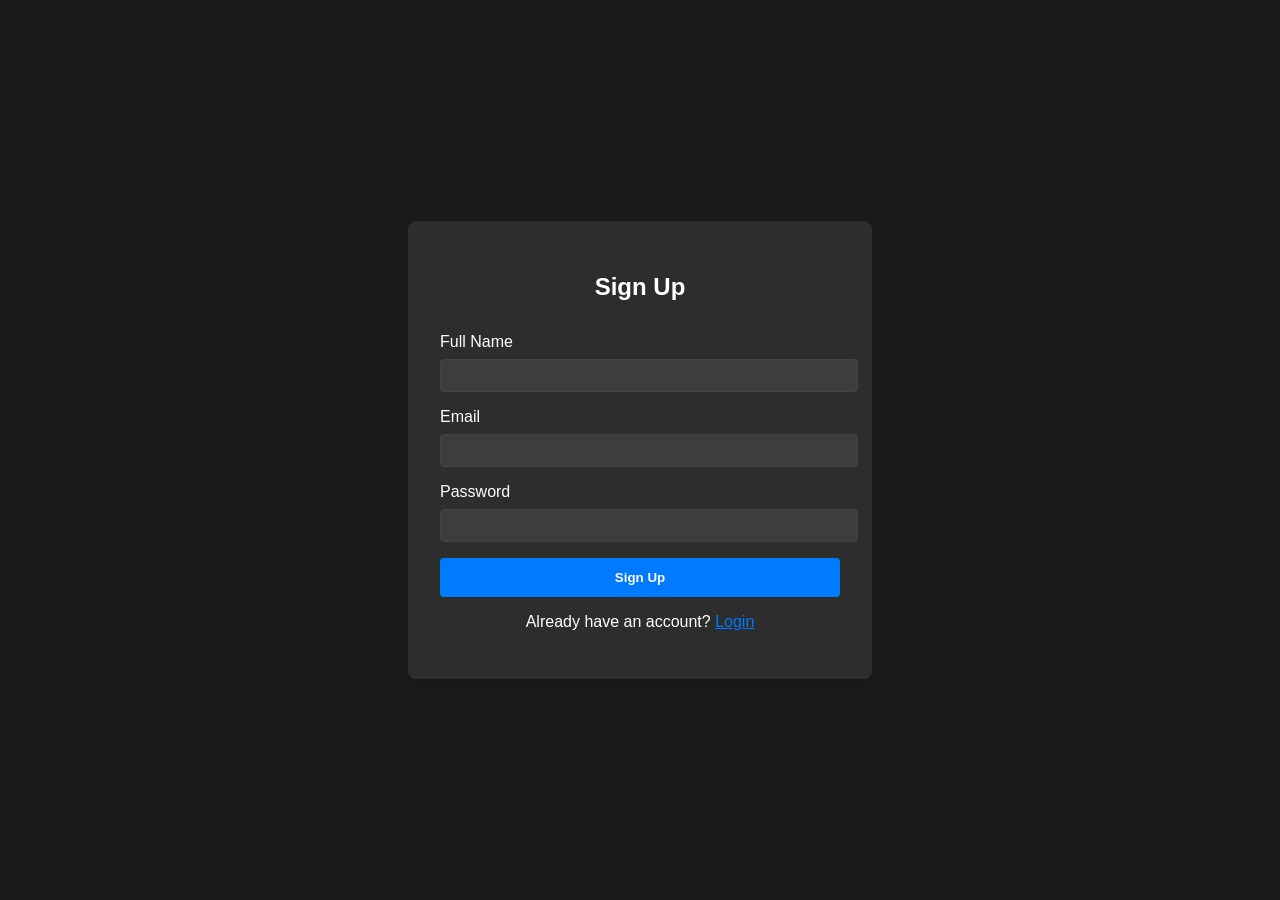
<file: responsive-card-hover-effects/signup.html>
<!DOCTYPE html>
<html lang="en">
<head>
    <meta charset="UTF-8">
    <meta name="viewport" content="width=device-width, initial-scale=1.0">
    <title>Sign Up</title>
    <style>
        body {
            font-family: Arial, sans-serif;
            background-color: #1a1a1a;
            color: white;
            display: flex;
            justify-content: center;
            align-items: center;
            min-height: 100vh;
            margin: 0;
        }

        .signup-container {
            background-color: #2d2d2d;
            padding: 2rem;
            border-radius: 8px;
            box-shadow: 0 4px 6px rgba(0, 0, 0, 0.1);
            width: 100%;
            max-width: 400px;
        }

        .form-group {
            margin-bottom: 1rem;
        }

        label {
            display: block;
            margin-bottom: 0.5rem;
        }

        input {
            width: 100%;
            padding: 0.5rem;
            border: 1px solid #444;
            border-radius: 4px;
            background-color: #3d3d3d;
            color: white;
        }

        button {
            width: 100%;
            padding: 0.75rem;
            background-color: #007AFF;
            color: white;
            border: none;
            border-radius: 4px;
            cursor: pointer;
            font-weight: bold;
        }

        button:hover {
            background-color: #0056b3;
        }
    </style>
</head>
<body>
    <div class="signup-container">
        <h2 style="text-align: center; margin-bottom: 2rem;">Sign Up</h2>
        <form id="signupForm">
            <div class="form-group">
                <label for="name">Full Name</label>
                <input type="text" id="name" required>
            </div>
            <div class="form-group">
                <label for="email">Email</label>
                <input type="email" id="email" required>
            </div>
            <div class="form-group">
                <label for="password">Password</label>
                <input type="password" id="password" required>
            </div>
            <button type="submit">Sign Up</button>
        </form>
        <p style="text-align: center; margin-top: 1rem;">
            Already have an account? <a href="login.html" style="color: #007AFF;">Login</a>
        </p>
    </div>

    <script>
        document.getElementById('signupForm').addEventListener('submit', function(e) {
            e.preventDefault();
            // Simply redirect to index.html
            window.location.href = 'index.html';
        });
    </script>
</body>
</html>
</file>
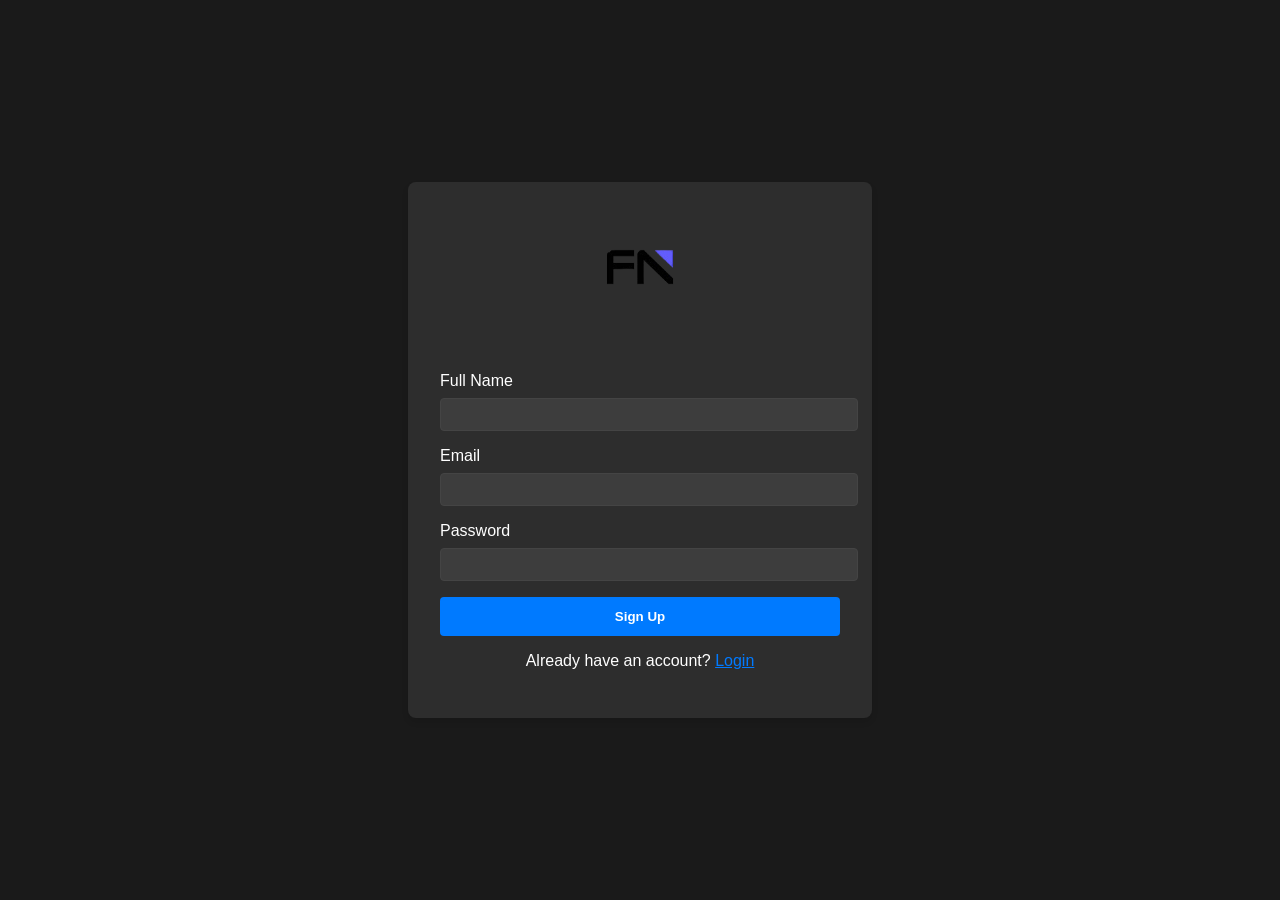
<file: responsive-card-hover-effects/signuppage.html>
<!DOCTYPE html>
<html lang="en">
<head>
    <meta charset="UTF-8">
    <meta name="viewport" content="width=device-width, initial-scale=1.0">
    <title>Sign Up - FindNext Broker</title>
    <style>
        body {
            font-family: Arial, sans-serif;
            background-color: #1a1a1a;
            color: white;
            display: flex;
            justify-content: center;
            align-items: center;
            min-height: 100vh;
            margin: 0;
        }

        .signup-container {
            background-color: #2d2d2d;
            padding: 2rem;
            border-radius: 8px;
            box-shadow: 0 4px 6px rgba(0, 0, 0, 0.1);
            width: 100%;
            max-width: 400px;
        }

        .logo-container {
            text-align: center;
            margin-bottom: 2rem;
        }

        .logo {
            width: 200px;
            height: auto;
            margin-bottom: 1rem;
        }

        .form-group {
            margin-bottom: 1rem;
        }

        label {
            display: block;
            margin-bottom: 0.5rem;
        }

        input {
            width: 100%;
            padding: 0.5rem;
            border: 1px solid #444;
            border-radius: 4px;
            background-color: #3d3d3d;
            color: white;
        }

        button {
            width: 100%;
            padding: 0.75rem;
            background-color: #007AFF;
            color: white;
            border: none;
            border-radius: 4px;
            cursor: pointer;
            font-weight: bold;
        }

        button:hover {
            background-color: #0056b3;
        }
    </style>
</head>
<body>
    <div class="signup-container">
        <div class="logo-container">
            <img src="assets/logo.png" alt="FindNext Broker" class="logo">
        </div>
        <form id="signupForm">
            <div class="form-group">
                <label for="name">Full Name</label>
                <input type="text" id="name" required>
            </div>
            <div class="form-group">
                <label for="email">Email</label>
                <input type="email" id="email" required>
            </div>
            <div class="form-group">
                <label for="password">Password</label>
                <input type="password" id="password" required>
            </div>
            <button type="submit">Sign Up</button>
        </form>
        <p style="text-align: center; margin-top: 1rem;">
            Already have an account? <a href="login.html" style="color: #007AFF;">Login</a>
        </p>
    </div>

    <script>
        document.getElementById('signupForm').addEventListener('submit', function(e) {
            e.preventDefault();
            // Simply redirect to index.html
            window.location.href = 'index.html';
        });
    </script>
</body>
</html>
</file>
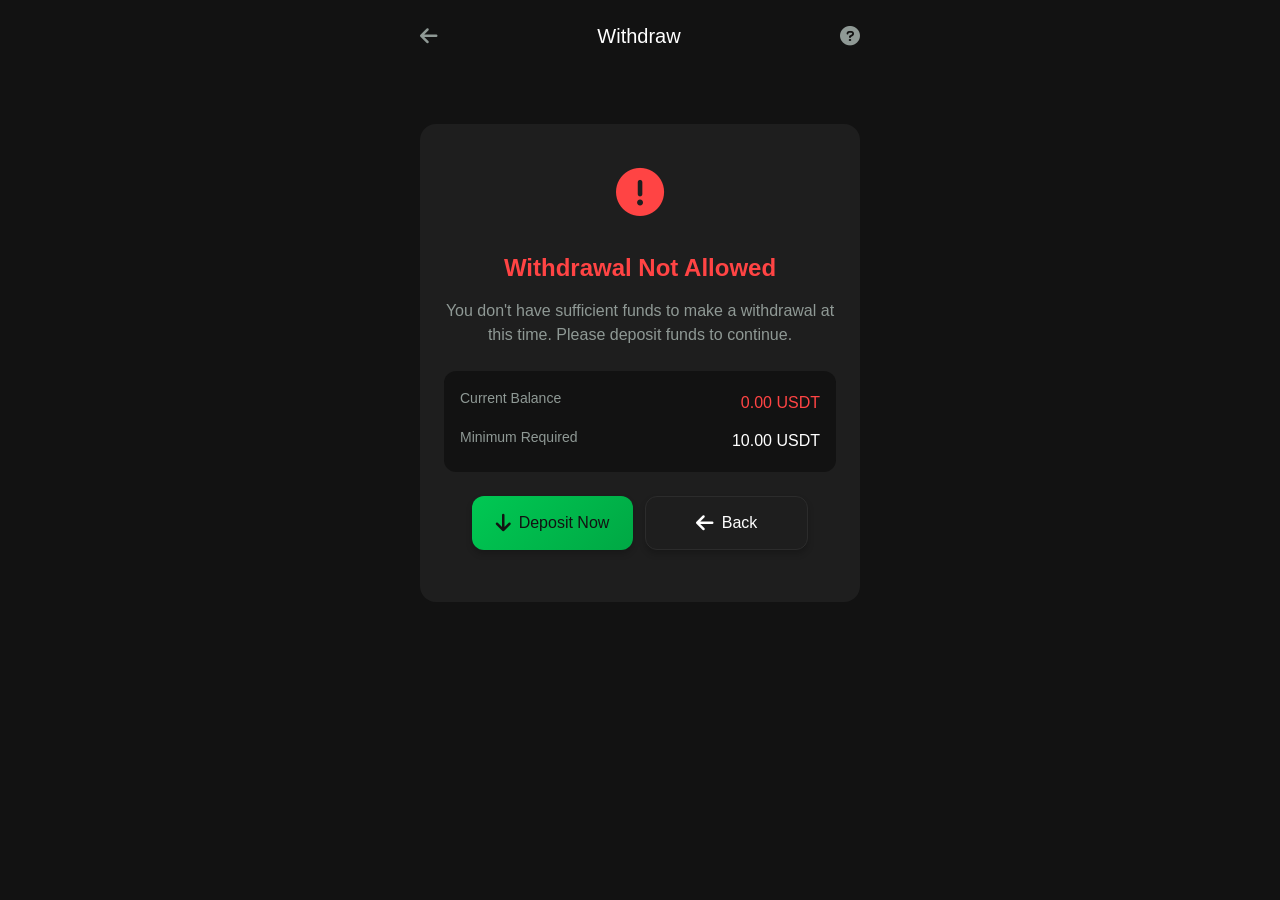
<file: responsive-card-hover-effects/withdraw.html>
<!DOCTYPE html>
<html lang="en">
<head>
    <meta charset="UTF-8">
    <meta name="viewport" content="width=device-width, initial-scale=1.0">
    <title>Withdraw - Not Allowed</title>
    <link rel="stylesheet" href="style.css">
    <link rel="stylesheet" href="https://cdnjs.cloudflare.com/ajax/libs/font-awesome/6.0.0/css/all.min.css">
    <style>
        .error-container {
            background-color: var(--surface-dark);
            border-radius: 16px;
            padding: 32px 24px;
            margin: 32px 0;
            text-align: center;
        }

        .error-icon {
            font-size: 48px;
            color: #ff4444;
            margin-bottom: 16px;
        }

        .error-title {
            font-size: 24px;
            font-weight: 600;
            color: #ff4444;
            margin-bottom: 12px;
        }

        .error-message {
            color: var(--text-secondary);
            font-size: 16px;
            line-height: 1.5;
            margin-bottom: 24px;
        }

        .balance-info {
            background-color: var(--background-dark);
            border-radius: 12px;
            padding: 16px;
            margin: 24px 0;
        }

        .balance-row {
            display: flex;
            justify-content: space-between;
            align-items: center;
            margin-bottom: 8px;
        }

        .balance-row:last-child {
            margin-bottom: 0;
        }

        .balance-label {
            color: var(--text-secondary);
        }

        .balance-value {
            font-weight: 500;
        }

        .balance-value.insufficient {
            color: #ff4444;
        }

        .action-buttons {
            display: flex;
            gap: 12px;
            margin-top: 24px;
        }

        .action-button {
            flex: 1;
            padding: 16px;
            border: none;
            border-radius: 12px;
            font-size: 16px;
            font-weight: 500;
            cursor: pointer;
            display: flex;
            align-items: center;
            justify-content: center;
            gap: 8px;
            transition: all 0.2s;
        }

        .deposit-btn {
            background-color: var(--primary-color);
            color: var(--background-dark);
        }

        .deposit-btn:hover {
            background-color: #00b34a;
        }

        .back-btn {
            background-color: var(--surface-dark);
            color: var(--text-primary);
            border: 1px solid var(--border-color);
        }

        .back-btn:hover {
            background-color: var(--background-dark);
        }
    </style>
</head>
<body>
    <div class="app">
        <!-- Header -->
        <header>
            <div class="back-button" onclick="window.location.href='balance.html'">
                <i class="fas fa-arrow-left"></i>
            </div>
            <h1>Withdraw</h1>
            <div class="header-actions">
                <i class="fas fa-question-circle"></i>
            </div>
        </header>

        <!-- Main Content -->
        <main>
            <div class="error-container">
                <div class="error-icon">
                    <i class="fas fa-circle-exclamation"></i>
                </div>
                <div class="error-title">Withdrawal Not Allowed</div>
                <div class="error-message">
                    You don't have sufficient funds to make a withdrawal at this time.
                    Please deposit funds to continue.
                </div>

                <div class="balance-info">
                    <div class="balance-row">
                        <span class="balance-label">Current Balance</span>
                        <span class="balance-value insufficient" id="current-balance">0.00 USDT</span>
                    </div>
                    <div class="balance-row">
                        <span class="balance-label">Minimum Required</span>
                        <span class="balance-value">10.00 USDT</span>
                    </div>
                </div>

                <div class="action-buttons">
                    <button class="action-button deposit-btn" onclick="window.location.href='index.html'">
                        <i class="fas fa-arrow-down"></i>
                        Deposit Now
                    </button>
                    <button class="action-button back-btn" onclick="window.location.href='balance.html'">
                        <i class="fas fa-arrow-left"></i>
                        Back
                    </button>
                </div>
            </div>
        </main>
    </div>

    <script>
        // Get wallet state from the main script
        let walletState = window.opener ? window.opener.walletState : {
            balance: 0.00
        };

        // Update balance display
        function updateBalance() {
            document.getElementById('current-balance').textContent = `${walletState.balance.toFixed(2)} USDT`;
        }

        // Initialize page
        document.addEventListener('DOMContentLoaded', () => {
            updateBalance();
        });
    </script>
</body>
</html>
</file>
<file: responsive-card-hover-effects/style.css>
/* Base Styles */
* {
    margin: 0;
    padding: 0;
    box-sizing: border-box;
    font-family: -apple-system, BlinkMacSystemFont, 'Segoe UI', Roboto, sans-serif;
}

:root {
    --background-dark: #121212;
    --surface-dark: #1E1E1E;
    --primary-color: #00C853;
    --text-primary: #FFFFFF;
    --text-secondary: #8F9995;
    --border-color: #2C2C2C;
    --success-color: #00C853;
    --danger-color: #FF3B30;
    --card-shadow: 0 4px 6px rgba(0, 0, 0, 0.3);
}

body {
    background-color: var(--background-dark);
    color: var(--text-primary);
    line-height: 1.6;
}

.app {
    max-width: 480px;
    margin: 0 auto;
    min-height: 100vh;
    position: relative;
    padding-bottom: 60px;
}

/* Header */
header {
    display: flex;
    justify-content: space-between;
    align-items: center;
    padding: 20px;
    background-color: var(--background-dark);
}

.back-button, .header-actions {
    color: var(--text-secondary);
    font-size: 20px;
}

.header-actions {
    display: flex;
    gap: 15px;
}

h1 {
    font-size: 20px;
    font-weight: 500;
}

/* Network Section */
.network-section {
    padding: 15px 20px;
    border-bottom: 1px solid var(--border-color);
}

.network-section label {
    color: var(--text-secondary);
    font-size: 14px;
    margin-bottom: 8px;
    display: block;
}

.network-selector {
    position: relative;
}

.network-selector select {
    width: 100%;
    padding: 12px;
    background-color: var(--surface-dark);
    border: none;
    border-radius: 8px;
    color: var(--text-primary);
    font-size: 16px;
    appearance: none;
    cursor: pointer;
}

.network-selector i {
    position: absolute;
    right: 12px;
    top: 50%;
    transform: translateY(-50%);
    color: var(--text-secondary);
}

/* Main Content */
main {
    padding: 20px;
}

/* QR Code Container */
.qr-container {
    background-color: var(--surface-dark);
    padding: 20px;
    border-radius: 12px;
    display: flex;
    justify-content: center;
    margin-bottom: 20px;
}

#qr-code {
    background-color: white;
    padding: 10px;
    border-radius: 8px;
}

/* Address Section */
.address-section {
    margin-bottom: 20px;
}

.address-section label {
    color: var(--text-secondary);
    font-size: 14px;
    margin-bottom: 8px;
    display: block;
}

.address-box {
    background-color: var(--surface-dark);
    padding: 12px;
    border-radius: 8px;
    display: flex;
    justify-content: space-between;
    align-items: center;
    word-break: break-all;
}

.copy-btn {
    background: none;
    border: none;
    color: var(--primary-color);
    cursor: pointer;
    padding: 8px;
}

/* Info Section */
.info-section {
    background-color: var(--surface-dark);
    border-radius: 12px;
    margin-bottom: 20px;
}

.info-item {
    padding: 15px;
    display: flex;
    justify-content: space-between;
    align-items: center;
    border-bottom: 1px solid var(--border-color);
}

.info-item:last-child {
    border-bottom: none;
}

.info-item label {
    color: var(--text-secondary);
    font-size: 14px;
}

.contract-info {
    display: flex;
    align-items: center;
    gap: 8px;
    color: var(--text-secondary);
}

/* Share Button */
.share-btn {
    width: 100%;
    padding: 16px;
    background-color: var(--surface-dark);
    border: none;
    border-radius: 8px;
    color: var(--text-primary);
    font-size: 16px;
    cursor: pointer;
}

/* Withdraw Section */
.form-group {
    margin-bottom: 20px;
}

.form-group label {
    color: var(--text-secondary);
    font-size: 14px;
    margin-bottom: 8px;
    display: block;
}

.input-group {
    display: flex;
    gap: 10px;
}

.input-group input {
    flex: 1;
    padding: 12px;
    background-color: var(--surface-dark);
    border: none;
    border-radius: 8px;
    color: var(--text-primary);
}

.address-action {
    background-color: var(--surface-dark);
    border: none;
    border-radius: 8px;
    width: 44px;
    color: var(--text-secondary);
    cursor: pointer;
}

.amount-input {
    display: flex;
    background-color: var(--surface-dark);
    border-radius: 8px;
    padding: 12px;
}

.amount-input input {
    flex: 1;
    background: none;
    border: none;
    color: var(--text-primary);
    font-size: 16px;
}

.amount-suffix {
    display: flex;
    align-items: center;
    gap: 10px;
}

.max-btn {
    background: none;
    border: none;
    color: var(--primary-color);
    cursor: pointer;
}

.available-balance {
    color: var(--text-secondary);
    font-size: 14px;
    margin-top: 8px;
}

/* Fee Section */
.fee-section {
    background-color: var(--surface-dark);
    border-radius: 12px;
    padding: 15px;
    margin-bottom: 20px;
}

.fee-item {
    display: flex;
    justify-content: space-between;
    color: var(--text-secondary);
    font-size: 14px;
    margin-bottom: 8px;
}

.fee-item:last-child {
    margin-bottom: 0;
}

/* Submit Button */
.submit-btn {
    width: 100%;
    padding: 16px;
    background-color: var(--primary-color);
    border: none;
    border-radius: 8px;
    color: var(--background-dark);
    font-size: 16px;
    font-weight: 600;
    cursor: pointer;
}

/* Bottom Navigation */
.bottom-nav {
    position: fixed;
    bottom: 0;
    left: 0;
    right: 0;
    background-color: var(--surface-dark);
    display: flex;
    justify-content: space-around;
    padding: 10px 0;
}

.nav-btn {
    background: none;
    border: none;
    color: var(--text-secondary);
    font-size: 20px;
    cursor: pointer;
    padding: 10px;
}

/* Utility Classes */
.hidden {
    display: none;
}

/* Balance Card */
.balance-card {
    background-color: var(--surface-dark);
    border-radius: 16px;
    padding: 24px;
    margin: 20px;
    box-shadow: var(--card-shadow);
    text-align: center;
    transition: transform 0.3s ease;
}

.balance-card:hover {
    transform: translateY(-5px);
}

.balance-label {
    color: var(--text-secondary);
    font-size: 14px;
    margin-bottom: 8px;
}

.balance-amount {
    font-size: 36px;
    font-weight: 600;
    color: var(--primary-color);
    margin-bottom: 16px;
}

/* Action Buttons */
.action-buttons {
    display: flex;
    gap: 16px;
    margin: 20px;
    padding: 0 8px;
}

.action-button {
    flex: 1;
    padding: 18px 24px;
    border: none;
    border-radius: 16px;
    font-size: 16px;
    font-weight: 600;
    cursor: pointer;
    display: flex;
    align-items: center;
    justify-content: center;
    gap: 12px;
    transition: all 0.3s cubic-bezier(0.4, 0, 0.2, 1);
    position: relative;
    overflow: hidden;
    box-shadow: 0 4px 6px rgba(0, 0, 0, 0.2);
}

.action-button::before {
    content: '';
    position: absolute;
    top: 0;
    left: 0;
    width: 100%;
    height: 100%;
    background: linear-gradient(45deg, rgba(255,255,255,0.1), rgba(255,255,255,0.05));
    opacity: 0;
    transition: opacity 0.3s ease;
}

.action-button:hover::before {
    opacity: 1;
}

.deposit-btn {
    background: linear-gradient(135deg, #00C853 0%, #00A844 100%);
    color: var(--text-primary);
}

.withdraw-btn {
    background: linear-gradient(135deg, #FF3B30 0%, #FF1A1A 100%);
    color: var(--text-primary);
}

.action-button i {
    font-size: 20px;
    transition: transform 0.3s ease;
}

.action-button:hover {
    transform: translateY(-3px);
    box-shadow: 0 6px 12px rgba(0, 0, 0, 0.3);
}

.action-button:hover i {
    transform: scale(1.1);
}

.action-button:active {
    transform: translateY(-1px);
    box-shadow: 0 4px 8px rgba(0, 0, 0, 0.2);
}

/* Transactions Section */
.transactions {
    background-color: var(--surface-dark);
    border-radius: 16px;
    margin: 20px;
    padding: 20px;
    box-shadow: var(--card-shadow);
}

.transactions h2 {
    font-size: 18px;
    margin-bottom: 16px;
    color: var(--text-primary);
}

.transaction-item {
    display: flex;
    justify-content: space-between;
    align-items: center;
    padding: 12px 0;
    border-bottom: 1px solid var(--border-color);
}

.transaction-item:last-child {
    border-bottom: none;
}

.transaction-info {
    display: flex;
    align-items: center;
    gap: 12px;
}

.transaction-icon {
    width: 40px;
    height: 40px;
    border-radius: 50%;
    background-color: var(--background-dark);
    display: flex;
    align-items: center;
    justify-content: center;
}

.transaction-icon i {
    color: var(--primary-color);
    font-size: 18px;
}

.transaction-details {
    display: flex;
    flex-direction: column;
}

.transaction-type {
    font-weight: 600;
    color: var(--text-primary);
}

.transaction-date {
    font-size: 12px;
    color: var(--text-secondary);
}

.network-badge {
    font-size: 10px;
    padding: 4px 8px;
    background-color: var(--background-dark);
    border-radius: 12px;
    color: var(--text-secondary);
    margin-top: 4px;
}

.transaction-amount {
    font-weight: 600;
}

.transaction-amount.positive {
    color: var(--success-color);
}

.transaction-amount.negative {
    color: var(--danger-color);
}

/* Animation for refresh button */
@keyframes rotate {
    from { transform: rotate(0deg); }
    to { transform: rotate(360deg); }
}

/* Balance Header Styles */
.balance-header {
    display: flex;
    justify-content: space-between;
    align-items: center;
    margin-bottom: 16px;
}

.balance-actions {
    display: flex;
    gap: 12px;
    align-items: center;
}

/* Currency Selector Styles */
.currency-selector {
    position: relative;
}

.currency-btn {
    background: var(--surface-dark);
    border: 1px solid var(--border-color);
    border-radius: 8px;
    padding: 8px 12px;
    color: var(--text-primary);
    display: flex;
    align-items: center;
    gap: 8px;
    cursor: pointer;
    transition: all 0.3s ease;
}

.currency-btn:hover {
    background: var(--border-color);
}

.currency-btn i:last-child {
    font-size: 12px;
    transition: transform 0.3s ease;
}

.currency-options {
    position: absolute;
    top: 100%;
    right: 0;
    background: var(--surface-dark);
    border: 1px solid var(--border-color);
    border-radius: 8px;
    padding: 8px;
    margin-top: 8px;
    display: none;
    min-width: 120px;
    z-index: 100;
    box-shadow: 0 4px 12px rgba(0, 0, 0, 0.3);
}

.currency-options.show {
    display: block;
}

.currency-options button {
    width: 100%;
    padding: 8px 12px;
    background: none;
    border: none;
    color: var(--text-primary);
    text-align: left;
    display: flex;
    align-items: center;
    gap: 8px;
    cursor: pointer;
    transition: all 0.3s ease;
    border-radius: 4px;
}

.currency-options button:hover {
    background: var(--border-color);
}

/* Toggle Balance Button */
.toggle-balance {
    background: var(--surface-dark);
    border: 1px solid var(--border-color);
    border-radius: 8px;
    padding: 8px 12px;
    color: var(--text-primary);
    cursor: pointer;
    transition: all 0.3s ease;
}

.toggle-balance:hover {
    background: var(--border-color);
}

/* Balance Amount Styles */
.balance-amount {
    font-size: 36px;
    font-weight: 600;
    color: var(--primary-color);
    transition: all 0.3s ease;
}

/* Responsive Design */
@media (max-width: 480px) {
    .balance-amount {
        font-size: 32px;
    }
    
    .action-buttons {
        gap: 12px;
        margin: 16px;
    }
    
    .action-button {
        padding: 16px 20px;
        font-size: 15px;
        border-radius: 14px;
    }
    
    .action-button i {
        font-size: 18px;
    }
    
    .transaction-item {
        flex-direction: column;
        align-items: flex-start;
        gap: 8px;
    }
    
    .transaction-amount {
        margin-top: 8px;
    }
    
    .balance-header {
        flex-direction: column;
        align-items: flex-start;
        gap: 12px;
    }
    
    .balance-actions {
        width: 100%;
        justify-content: space-between;
    }
    
    .currency-options {
        left: 0;
        right: auto;
    }
}

/* Comments Section Styles */
.comments-section {
    padding: 20px;
    display: flex;
    flex-direction: column;
    gap: 20px;
}

.comment-card {
    background-color: var(--surface-dark);
    border-radius: 16px;
    padding: 20px;
    box-shadow: 0 4px 6px rgba(0, 0, 0, 0.2);
    transition: transform 0.3s ease;
}

.comment-card:hover {
    transform: translateY(-5px);
}

.user-profile {
    display: flex;
    align-items: center;
    gap: 16px;
    margin-bottom: 16px;
}

.profile-picture {
    width: 48px;
    height: 48px;
    border-radius: 50%;
    object-fit: cover;
    border: 2px solid var(--primary-color);
}

.user-info {
    flex: 1;
}

.user-info h3 {
    font-size: 16px;
    font-weight: 600;
    color: var(--text-primary);
    margin-bottom: 4px;
}

.rating {
    display: flex;
    align-items: center;
    gap: 4px;
    color: #FFD700;
}

.rating span {
    margin-left: 8px;
    color: var(--text-secondary);
    font-size: 14px;
}

.comment-text {
    color: var(--text-secondary);
    line-height: 1.6;
    margin-bottom: 16px;
    font-size: 14px;
}

.comment-footer {
    display: flex;
    justify-content: space-between;
    align-items: center;
    padding-top: 16px;
    border-top: 1px solid var(--border-color);
}

.comment-date {
    color: var(--text-secondary);
    font-size: 12px;
}

.like-btn {
    background: none;
    border: none;
    color: var(--text-secondary);
    font-size: 14px;
    cursor: pointer;
    display: flex;
    align-items: center;
    gap: 6px;
    transition: all 0.3s ease;
    padding: 6px 12px;
    border-radius: 8px;
}

.like-btn:hover {
    background-color: var(--border-color);
    color: var(--text-primary);
}

.like-btn i {
    font-size: 16px;
}

/* Responsive Design */
@media (max-width: 480px) {
    .comments-section {
        padding: 16px;
    }
    
    .comment-card {
        padding: 16px;
    }
    
    .user-profile {
        gap: 12px;
    }
    
    .profile-picture {
        width: 40px;
        height: 40px;
    }
    
    .comment-text {
        font-size: 13px;
    }
    
    .like-btn {
        padding: 4px 8px;
        font-size: 12px;
    }
}

/* Introduction Section */
.intro-section {
    padding: 20px;
    background-color: var(--surface-dark);
    border-radius: 16px;
    margin: 20px;
    box-shadow: var(--card-shadow);
}

.stats-container {
    display: flex;
    justify-content: space-between;
    gap: 16px;
    margin-bottom: 24px;
}

.stat-card {
    flex: 1;
    background-color: var(--background-dark);
    border-radius: 12px;
    padding: 16px;
    text-align: center;
    transition: transform 0.3s ease;
}

.stat-card:hover {
    transform: translateY(-5px);
}

.stat-icon {
    color: var(--primary-color);
    font-size: 24px;
    margin-bottom: 8px;
}

.stat-value {
    font-size: 24px;
    font-weight: 600;
    color: var(--text-primary);
    margin-bottom: 4px;
}

.stat-label {
    font-size: 12px;
    color: var(--text-secondary);
}

.intro-text {
    text-align: center;
}

.intro-text h2 {
    font-size: 20px;
    color: var(--text-primary);
    margin-bottom: 12px;
}

.intro-text p {
    font-size: 14px;
    color: var(--text-secondary);
    line-height: 1.6;
    max-width: 600px;
    margin: 0 auto;
}

/* Responsive Design */
@media (max-width: 480px) {
    .intro-section {
        margin: 16px;
        padding: 16px;
    }
    
    .stats-container {
        flex-direction: column;
        gap: 12px;
    }
    
    .stat-card {
        padding: 12px;
    }
    
    .stat-icon {
        font-size: 20px;
    }
    
    .stat-value {
        font-size: 20px;
    }
    
    .intro-text h2 {
        font-size: 18px;
    }
    
    .intro-text p {
        font-size: 13px;
    }
}

/* Comments Slider */
.comments-slider {
    position: relative;
    margin: 20px;
    overflow: hidden;
}

.slider-container {
    overflow: hidden;
    position: relative;
}

.slider-track {
    display: flex;
    transition: transform 0.5s ease-in-out;
    gap: 20px;
}

.comment-card {
    min-width: 100%;
    background-color: var(--surface-dark);
    border-radius: 16px;
    padding: 20px;
    box-shadow: var(--card-shadow);
    transition: transform 0.3s ease;
}

.slider-controls {
    position: absolute;
    top: 50%;
    left: 0;
    right: 0;
    transform: translateY(-50%);
    display: flex;
    justify-content: space-between;
    padding: 0 10px;
    z-index: 10;
}

.slider-btn {
    background-color: var(--surface-dark);
    border: none;
    border-radius: 50%;
    width: 40px;
    height: 40px;
    display: flex;
    align-items: center;
    justify-content: center;
    cursor: pointer;
    color: var(--text-primary);
    font-size: 18px;
    transition: all 0.3s ease;
    box-shadow: 0 2px 4px rgba(0, 0, 0, 0.2);
}

.slider-btn:hover {
    background-color: var(--primary-color);
    transform: scale(1.1);
}

.slider-btn:active {
    transform: scale(0.95);
}

/* Responsive Design */
@media (max-width: 480px) {
    .comments-slider {
        margin: 16px;
    }
    
    .slider-btn {
        width: 36px;
        height: 36px;
        font-size: 16px;
    }
}

/* Support Section */
.support-section {
    background-color: var(--surface-dark);
    border-radius: 16px;
    margin: 20px;
    padding: 20px;
    box-shadow: var(--card-shadow);
}

.support-header {
    display: flex;
    align-items: center;
    gap: 16px;
    margin-bottom: 20px;
    padding-bottom: 16px;
    border-bottom: 1px solid var(--border-color);
}

.support-avatar {
    width: 48px;
    height: 48px;
    background-color: var(--background-dark);
    border-radius: 50%;
    display: flex;
    align-items: center;
    justify-content: center;
}

.support-avatar i {
    font-size: 32px;
    color: var(--primary-color);
}

.support-info h2 {
    font-size: 18px;
    color: var(--text-primary);
    margin-bottom: 4px;
}

.support-status {
    display: flex;
    align-items: center;
    gap: 8px;
    color: var(--text-secondary);
    font-size: 14px;
}

.status-indicator {
    width: 8px;
    height: 8px;
    border-radius: 50%;
    background-color: var(--primary-color);
}

.status-indicator.online {
    background-color: var(--success-color);
}

.chat-container {
    height: 400px;
    overflow-y: auto;
    margin-bottom: 20px;
    padding: 16px;
    background-color: var(--background-dark);
    border-radius: 12px;
}

.message {
    margin-bottom: 16px;
    max-width: 80%;
}

.message.user-message {
    margin-left: auto;
}

.message-content {
    padding: 12px;
    border-radius: 12px;
    background-color: var(--primary-color);
    color: var(--text-primary);
    font-size: 14px;
    line-height: 1.4;
}

.message.user-message .message-content {
    background-color: var(--surface-dark);
    border: 1px solid var(--border-color);
}

.message-time {
    font-size: 12px;
    color: var(--text-secondary);
    margin-top: 4px;
    text-align: right;
}

.message-input {
    display: flex;
    gap: 12px;
    align-items: center;
}

.message-input input {
    flex: 1;
    padding: 12px;
    background-color: var(--background-dark);
    border: 1px solid var(--border-color);
    border-radius: 12px;
    color: var(--text-primary);
    font-size: 14px;
}

.send-btn {
    width: 40px;
    height: 40px;
    border-radius: 50%;
    background-color: var(--primary-color);
    border: none;
    color: var(--text-primary);
    display: flex;
    align-items: center;
    justify-content: center;
    cursor: pointer;
    transition: all 0.3s ease;
}

.send-btn:hover {
    transform: scale(1.1);
}

.send-btn:active {
    transform: scale(0.95);
}

/* Responsive Design */
@media (max-width: 480px) {
    .support-section {
        margin: 16px;
        padding: 16px;
    }
    
    .support-avatar {
        width: 40px;
        height: 40px;
    }
    
    .support-avatar i {
        font-size: 28px;
    }
    
    .support-info h2 {
        font-size: 16px;
    }
    
    .chat-container {
        height: 300px;
    }
    
    .message {
        max-width: 90%;
    }
}
</file>
